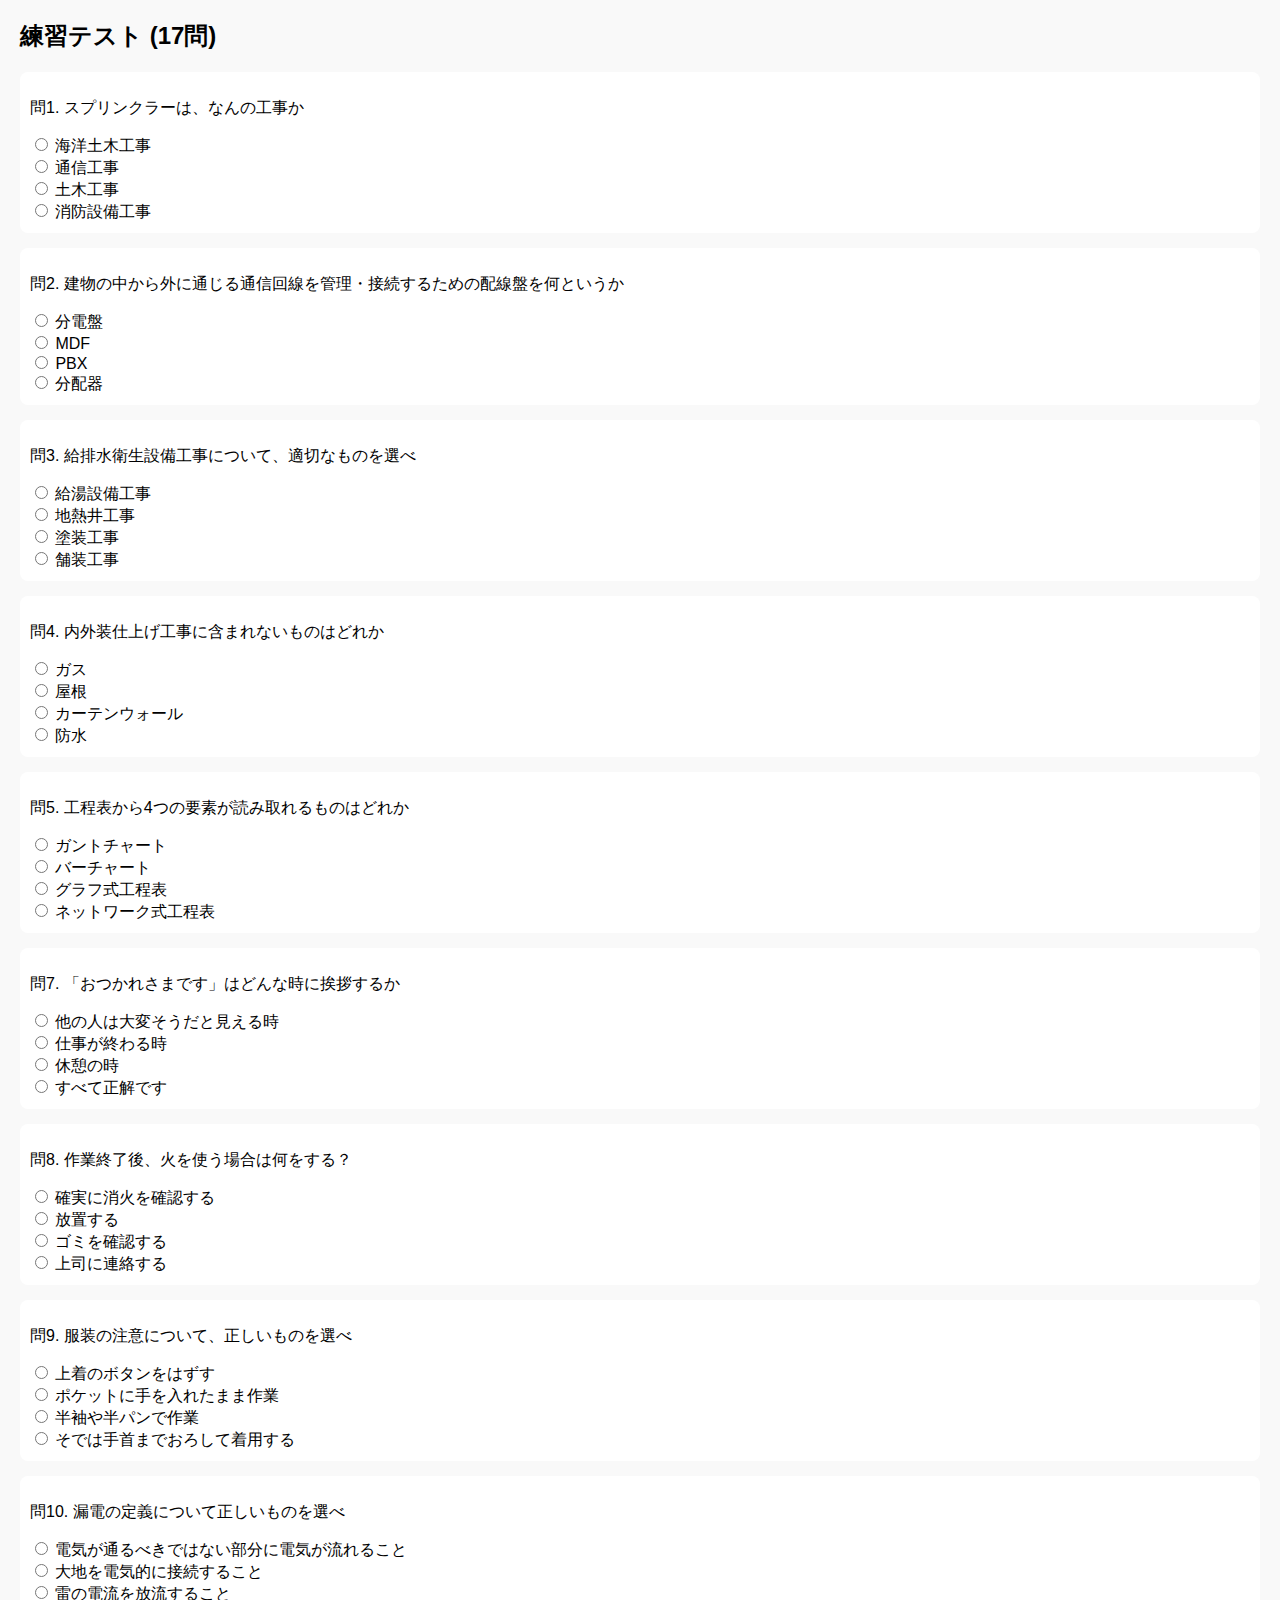
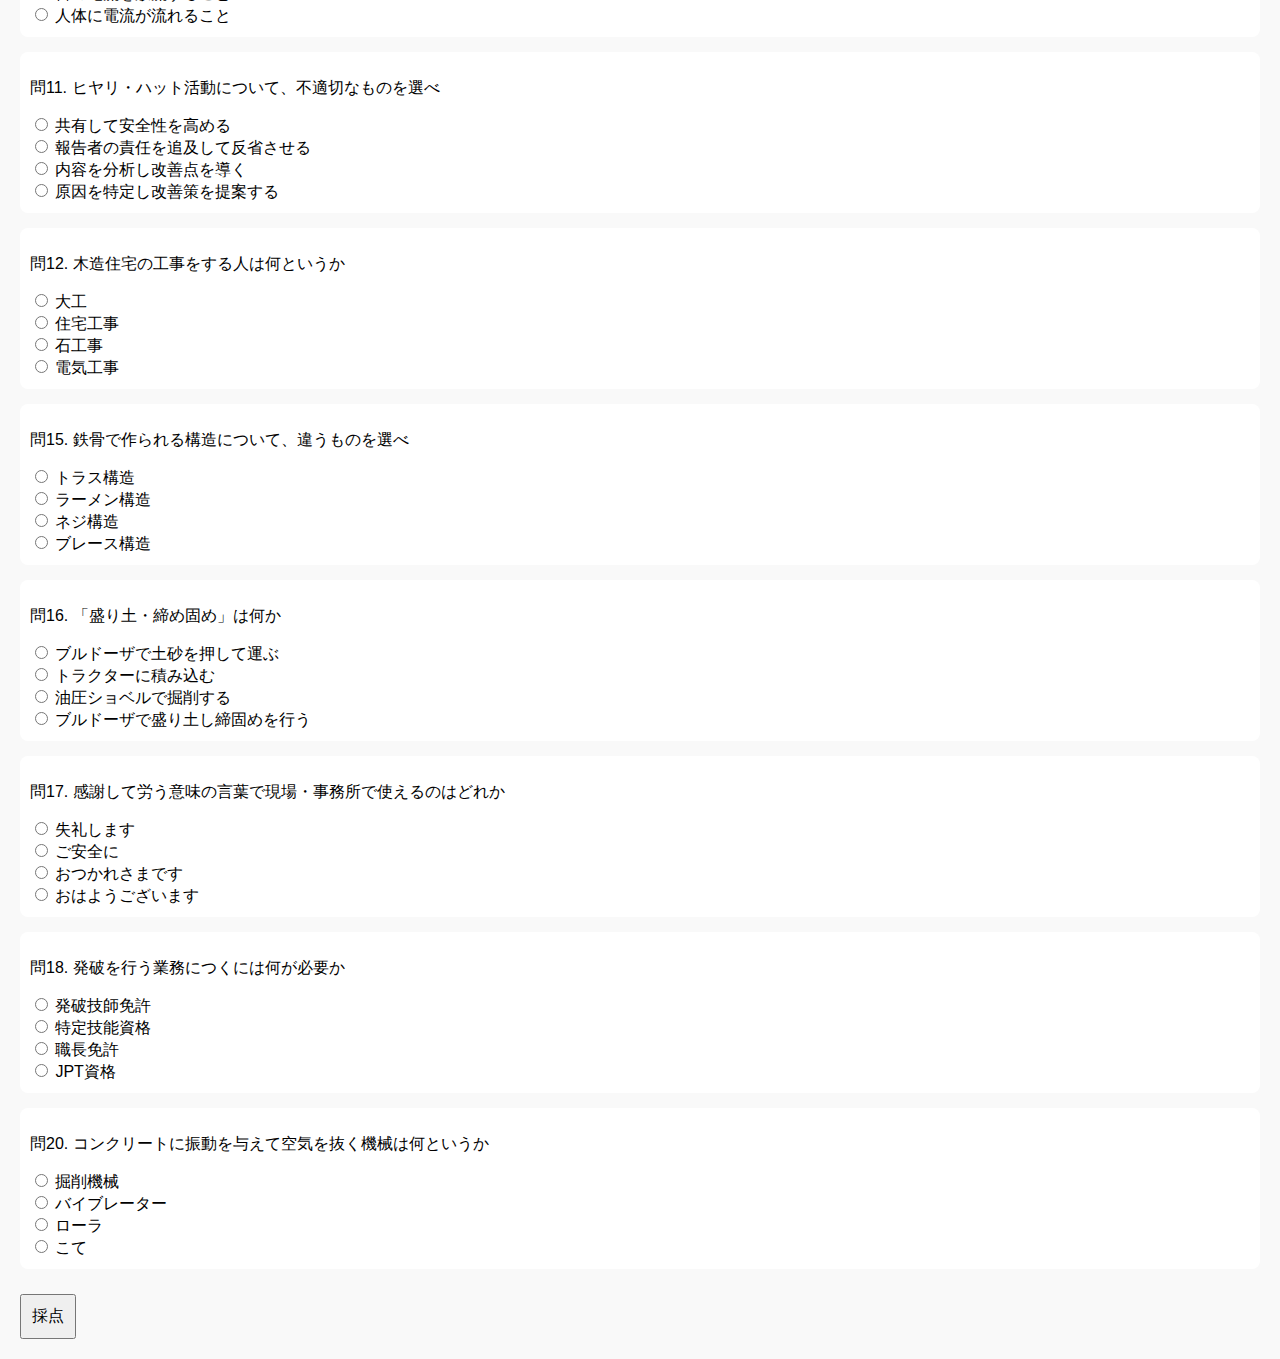
<file: quiz_17cau.html>
<!DOCTYPE html>
<html lang="ja">
<head>
<meta charset="UTF-8">
<title>練習テスト</title>
<style>
body { font-family: Arial, sans-serif; margin: 20px; background: #f9f9f9; }
.question { margin: 15px 0; padding: 10px; background: white; border-radius: 8px; }
button { margin-top: 10px; padding: 10px; font-size: 16px; }
.correct { color: green; font-weight: bold; }
.wrong { color: red; font-weight: bold; }
.explain { font-size: 14px; margin-top: 5px; display:none; }
</style>
</head>
<body>
<h2>練習テスト (17問)</h2>
<form id="quizForm">
<div class='question'><p>問1. スプリンクラーは、なんの工事か</p><input type='radio' name='q0' value='0'> 海洋土木工事<br><input type='radio' name='q0' value='1'> 通信工事<br><input type='radio' name='q0' value='2'> 土木工事<br><input type='radio' name='q0' value='3'> 消防設備工事<br><p class='explain' id='exp0'>スプリンクラーは消防設備工事に含まれます。</p></div><div class='question'><p>問2. 建物の中から外に通じる通信回線を管理・接続するための配線盤を何というか</p><input type='radio' name='q1' value='0'> 分電盤<br><input type='radio' name='q1' value='1'> MDF<br><input type='radio' name='q1' value='2'> PBX<br><input type='radio' name='q1' value='3'> 分配器<br><p class='explain' id='exp1'>MDF（Main Distribution Frame）は建物内外の通信回線を管理する配線盤です。</p></div><div class='question'><p>問3. 給排水衛生設備工事について、適切なものを選べ</p><input type='radio' name='q2' value='0'> 給湯設備工事<br><input type='radio' name='q2' value='1'> 地熱井工事<br><input type='radio' name='q2' value='2'> 塗装工事<br><input type='radio' name='q2' value='3'> 舗装工事<br><p class='explain' id='exp2'>給排水衛生設備工事は給湯や排水に関する設備工事を指します。</p></div><div class='question'><p>問4. 内外装仕上げ工事に含まれないものはどれか</p><input type='radio' name='q3' value='0'> ガス<br><input type='radio' name='q3' value='1'> 屋根<br><input type='radio' name='q3' value='2'> カーテンウォール<br><input type='radio' name='q3' value='3'> 防水<br><p class='explain' id='exp3'>ガス工事は内外装仕上げ工事に含まれません。</p></div><div class='question'><p>問5. 工程表から4つの要素が読み取れるものはどれか</p><input type='radio' name='q4' value='0'> ガントチャート<br><input type='radio' name='q4' value='1'> バーチャート<br><input type='radio' name='q4' value='2'> グラフ式工程表<br><input type='radio' name='q4' value='3'> ネットワーク式工程表<br><p class='explain' id='exp4'>ネットワーク式工程表は作業手順・必要日数・進行度・重要作業が分かります。</p></div><div class='question'><p>問7. 「おつかれさまです」はどんな時に挨拶するか</p><input type='radio' name='q5' value='0'> 他の人は大変そうだと見える時<br><input type='radio' name='q5' value='1'> 仕事が終わる時<br><input type='radio' name='q5' value='2'> 休憩の時<br><input type='radio' name='q5' value='3'> すべて正解です<br><p class='explain' id='exp5'>「おつかれさまです」は仕事中・休憩中など幅広く使える挨拶です。</p></div><div class='question'><p>問8. 作業終了後、火を使う場合は何をする？</p><input type='radio' name='q6' value='0'> 確実に消火を確認する<br><input type='radio' name='q6' value='1'> 放置する<br><input type='radio' name='q6' value='2'> ゴミを確認する<br><input type='radio' name='q6' value='3'> 上司に連絡する<br><p class='explain' id='exp6'>火気作業後は必ず消火を確認することが重要です。</p></div><div class='question'><p>問9. 服装の注意について、正しいものを選べ</p><input type='radio' name='q7' value='0'> 上着のボタンをはずす<br><input type='radio' name='q7' value='1'> ポケットに手を入れたまま作業<br><input type='radio' name='q7' value='2'> 半袖や半パンで作業<br><input type='radio' name='q7' value='3'> そでは手首までおろして着用する<br><p class='explain' id='exp7'>作業服は袖を手首まで下ろして正しく着用します。</p></div><div class='question'><p>問10. 漏電の定義について正しいものを選べ</p><input type='radio' name='q8' value='0'> 電気が通るべきではない部分に電気が流れること<br><input type='radio' name='q8' value='1'> 大地を電気的に接続すること<br><input type='radio' name='q8' value='2'> 雷の電流を放流すること<br><input type='radio' name='q8' value='3'> 人体に電流が流れること<br><p class='explain' id='exp8'>漏電は電気が通るべきでない場所に流れる現象です。</p></div><div class='question'><p>問11. ヒヤリ・ハット活動について、不適切なものを選べ</p><input type='radio' name='q9' value='0'> 共有して安全性を高める<br><input type='radio' name='q9' value='1'> 報告者の責任を追及して反省させる<br><input type='radio' name='q9' value='2'> 内容を分析し改善点を導く<br><input type='radio' name='q9' value='3'> 原因を特定し改善策を提案する<br><p class='explain' id='exp9'>責任追及は目的ではなく、改善して再発防止するのが目的です。</p></div><div class='question'><p>問12. 木造住宅の工事をする人は何というか</p><input type='radio' name='q10' value='0'> 大工<br><input type='radio' name='q10' value='1'> 住宅工事<br><input type='radio' name='q10' value='2'> 石工事<br><input type='radio' name='q10' value='3'> 電気工事<br><p class='explain' id='exp10'>木造住宅を作る職人は「大工」です。</p></div><div class='question'><p>問15. 鉄骨で作られる構造について、違うものを選べ</p><input type='radio' name='q11' value='0'> トラス構造<br><input type='radio' name='q11' value='1'> ラーメン構造<br><input type='radio' name='q11' value='2'> ネジ構造<br><input type='radio' name='q11' value='3'> ブレース構造<br><p class='explain' id='exp11'>ネジ構造というものはありません。</p></div><div class='question'><p>問16. 「盛り土・締め固め」は何か</p><input type='radio' name='q12' value='0'> ブルドーザで土砂を押して運ぶ<br><input type='radio' name='q12' value='1'> トラクターに積み込む<br><input type='radio' name='q12' value='2'> 油圧ショベルで掘削する<br><input type='radio' name='q12' value='3'> ブルドーザで盛り土し締固めを行う<br><p class='explain' id='exp12'>盛り土と締固めはブルドーザで行います。</p></div><div class='question'><p>問17. 感謝して労う意味の言葉で現場・事務所で使えるのはどれか</p><input type='radio' name='q13' value='0'> 失礼します<br><input type='radio' name='q13' value='1'> ご安全に<br><input type='radio' name='q13' value='2'> おつかれさまです<br><input type='radio' name='q13' value='3'> おはようございます<br><p class='explain' id='exp13'>労いの言葉は「おつかれさまです」です。</p></div><div class='question'><p>問18. 発破を行う業務につくには何が必要か</p><input type='radio' name='q14' value='0'> 発破技師免許<br><input type='radio' name='q14' value='1'> 特定技能資格<br><input type='radio' name='q14' value='2'> 職長免許<br><input type='radio' name='q14' value='3'> JPT資格<br><p class='explain' id='exp14'>発破作業には発破技師免許が必要です。</p></div><div class='question'><p>問20. コンクリートに振動を与えて空気を抜く機械は何というか</p><input type='radio' name='q15' value='0'> 掘削機械<br><input type='radio' name='q15' value='1'> バイブレーター<br><input type='radio' name='q15' value='2'> ローラ<br><input type='radio' name='q15' value='3'> こて<br><p class='explain' id='exp15'>コンクリート内部の空気を抜くのはバイブレーターです。</p></div>
<button type="button" onclick="checkAnswers()">採点</button>
</form>
<p id="result"></p>
<script>
function checkAnswers() {
    let score = 0;
    let explanations = document.querySelectorAll(".explain");
    explanations.forEach(e => e.style.display = "block");

    let q0 = document.querySelector('input[name="q0"]:checked');
    if(q0 && parseInt(q0.value) === 3) {
        score++;
        q0.parentElement.innerHTML = "<span class='correct'>" + q0.parentElement.textContent + " ✔</span>";
    } else if(q0) {
        q0.parentElement.innerHTML = "<span class='wrong'>" + q0.parentElement.textContent + " ✘</span>";
    }

    let q1 = document.querySelector('input[name="q1"]:checked');
    if(q1 && parseInt(q1.value) === 1) {
        score++;
        q1.parentElement.innerHTML = "<span class='correct'>" + q1.parentElement.textContent + " ✔</span>";
    } else if(q1) {
        q1.parentElement.innerHTML = "<span class='wrong'>" + q1.parentElement.textContent + " ✘</span>";
    }

    let q2 = document.querySelector('input[name="q2"]:checked');
    if(q2 && parseInt(q2.value) === 0) {
        score++;
        q2.parentElement.innerHTML = "<span class='correct'>" + q2.parentElement.textContent + " ✔</span>";
    } else if(q2) {
        q2.parentElement.innerHTML = "<span class='wrong'>" + q2.parentElement.textContent + " ✘</span>";
    }

    let q3 = document.querySelector('input[name="q3"]:checked');
    if(q3 && parseInt(q3.value) === 0) {
        score++;
        q3.parentElement.innerHTML = "<span class='correct'>" + q3.parentElement.textContent + " ✔</span>";
    } else if(q3) {
        q3.parentElement.innerHTML = "<span class='wrong'>" + q3.parentElement.textContent + " ✘</span>";
    }

    let q4 = document.querySelector('input[name="q4"]:checked');
    if(q4 && parseInt(q4.value) === 3) {
        score++;
        q4.parentElement.innerHTML = "<span class='correct'>" + q4.parentElement.textContent + " ✔</span>";
    } else if(q4) {
        q4.parentElement.innerHTML = "<span class='wrong'>" + q4.parentElement.textContent + " ✘</span>";
    }

    let q5 = document.querySelector('input[name="q5"]:checked');
    if(q5 && parseInt(q5.value) === 3) {
        score++;
        q5.parentElement.innerHTML = "<span class='correct'>" + q5.parentElement.textContent + " ✔</span>";
    } else if(q5) {
        q5.parentElement.innerHTML = "<span class='wrong'>" + q5.parentElement.textContent + " ✘</span>";
    }

    let q6 = document.querySelector('input[name="q6"]:checked');
    if(q6 && parseInt(q6.value) === 0) {
        score++;
        q6.parentElement.innerHTML = "<span class='correct'>" + q6.parentElement.textContent + " ✔</span>";
    } else if(q6) {
        q6.parentElement.innerHTML = "<span class='wrong'>" + q6.parentElement.textContent + " ✘</span>";
    }

    let q7 = document.querySelector('input[name="q7"]:checked');
    if(q7 && parseInt(q7.value) === 3) {
        score++;
        q7.parentElement.innerHTML = "<span class='correct'>" + q7.parentElement.textContent + " ✔</span>";
    } else if(q7) {
        q7.parentElement.innerHTML = "<span class='wrong'>" + q7.parentElement.textContent + " ✘</span>";
    }

    let q8 = document.querySelector('input[name="q8"]:checked');
    if(q8 && parseInt(q8.value) === 0) {
        score++;
        q8.parentElement.innerHTML = "<span class='correct'>" + q8.parentElement.textContent + " ✔</span>";
    } else if(q8) {
        q8.parentElement.innerHTML = "<span class='wrong'>" + q8.parentElement.textContent + " ✘</span>";
    }

    let q9 = document.querySelector('input[name="q9"]:checked');
    if(q9 && parseInt(q9.value) === 1) {
        score++;
        q9.parentElement.innerHTML = "<span class='correct'>" + q9.parentElement.textContent + " ✔</span>";
    } else if(q9) {
        q9.parentElement.innerHTML = "<span class='wrong'>" + q9.parentElement.textContent + " ✘</span>";
    }

    let q10 = document.querySelector('input[name="q10"]:checked');
    if(q10 && parseInt(q10.value) === 0) {
        score++;
        q10.parentElement.innerHTML = "<span class='correct'>" + q10.parentElement.textContent + " ✔</span>";
    } else if(q10) {
        q10.parentElement.innerHTML = "<span class='wrong'>" + q10.parentElement.textContent + " ✘</span>";
    }

    let q11 = document.querySelector('input[name="q11"]:checked');
    if(q11 && parseInt(q11.value) === 2) {
        score++;
        q11.parentElement.innerHTML = "<span class='correct'>" + q11.parentElement.textContent + " ✔</span>";
    } else if(q11) {
        q11.parentElement.innerHTML = "<span class='wrong'>" + q11.parentElement.textContent + " ✘</span>";
    }

    let q12 = document.querySelector('input[name="q12"]:checked');
    if(q12 && parseInt(q12.value) === 3) {
        score++;
        q12.parentElement.innerHTML = "<span class='correct'>" + q12.parentElement.textContent + " ✔</span>";
    } else if(q12) {
        q12.parentElement.innerHTML = "<span class='wrong'>" + q12.parentElement.textContent + " ✘</span>";
    }

    let q13 = document.querySelector('input[name="q13"]:checked');
    if(q13 && parseInt(q13.value) === 2) {
        score++;
        q13.parentElement.innerHTML = "<span class='correct'>" + q13.parentElement.textContent + " ✔</span>";
    } else if(q13) {
        q13.parentElement.innerHTML = "<span class='wrong'>" + q13.parentElement.textContent + " ✘</span>";
    }

    let q14 = document.querySelector('input[name="q14"]:checked');
    if(q14 && parseInt(q14.value) === 0) {
        score++;
        q14.parentElement.innerHTML = "<span class='correct'>" + q14.parentElement.textContent + " ✔</span>";
    } else if(q14) {
        q14.parentElement.innerHTML = "<span class='wrong'>" + q14.parentElement.textContent + " ✘</span>";
    }

    let q15 = document.querySelector('input[name="q15"]:checked');
    if(q15 && parseInt(q15.value) === 1) {
        score++;
        q15.parentElement.innerHTML = "<span class='correct'>" + q15.parentElement.textContent + " ✔</span>";
    } else if(q15) {
        q15.parentElement.innerHTML = "<span class='wrong'>" + q15.parentElement.textContent + " ✘</span>";
    }

    document.getElementById("result").innerHTML = "正解数: " + score + " / 17";
}
</script>
</body>
</html>
</file>
